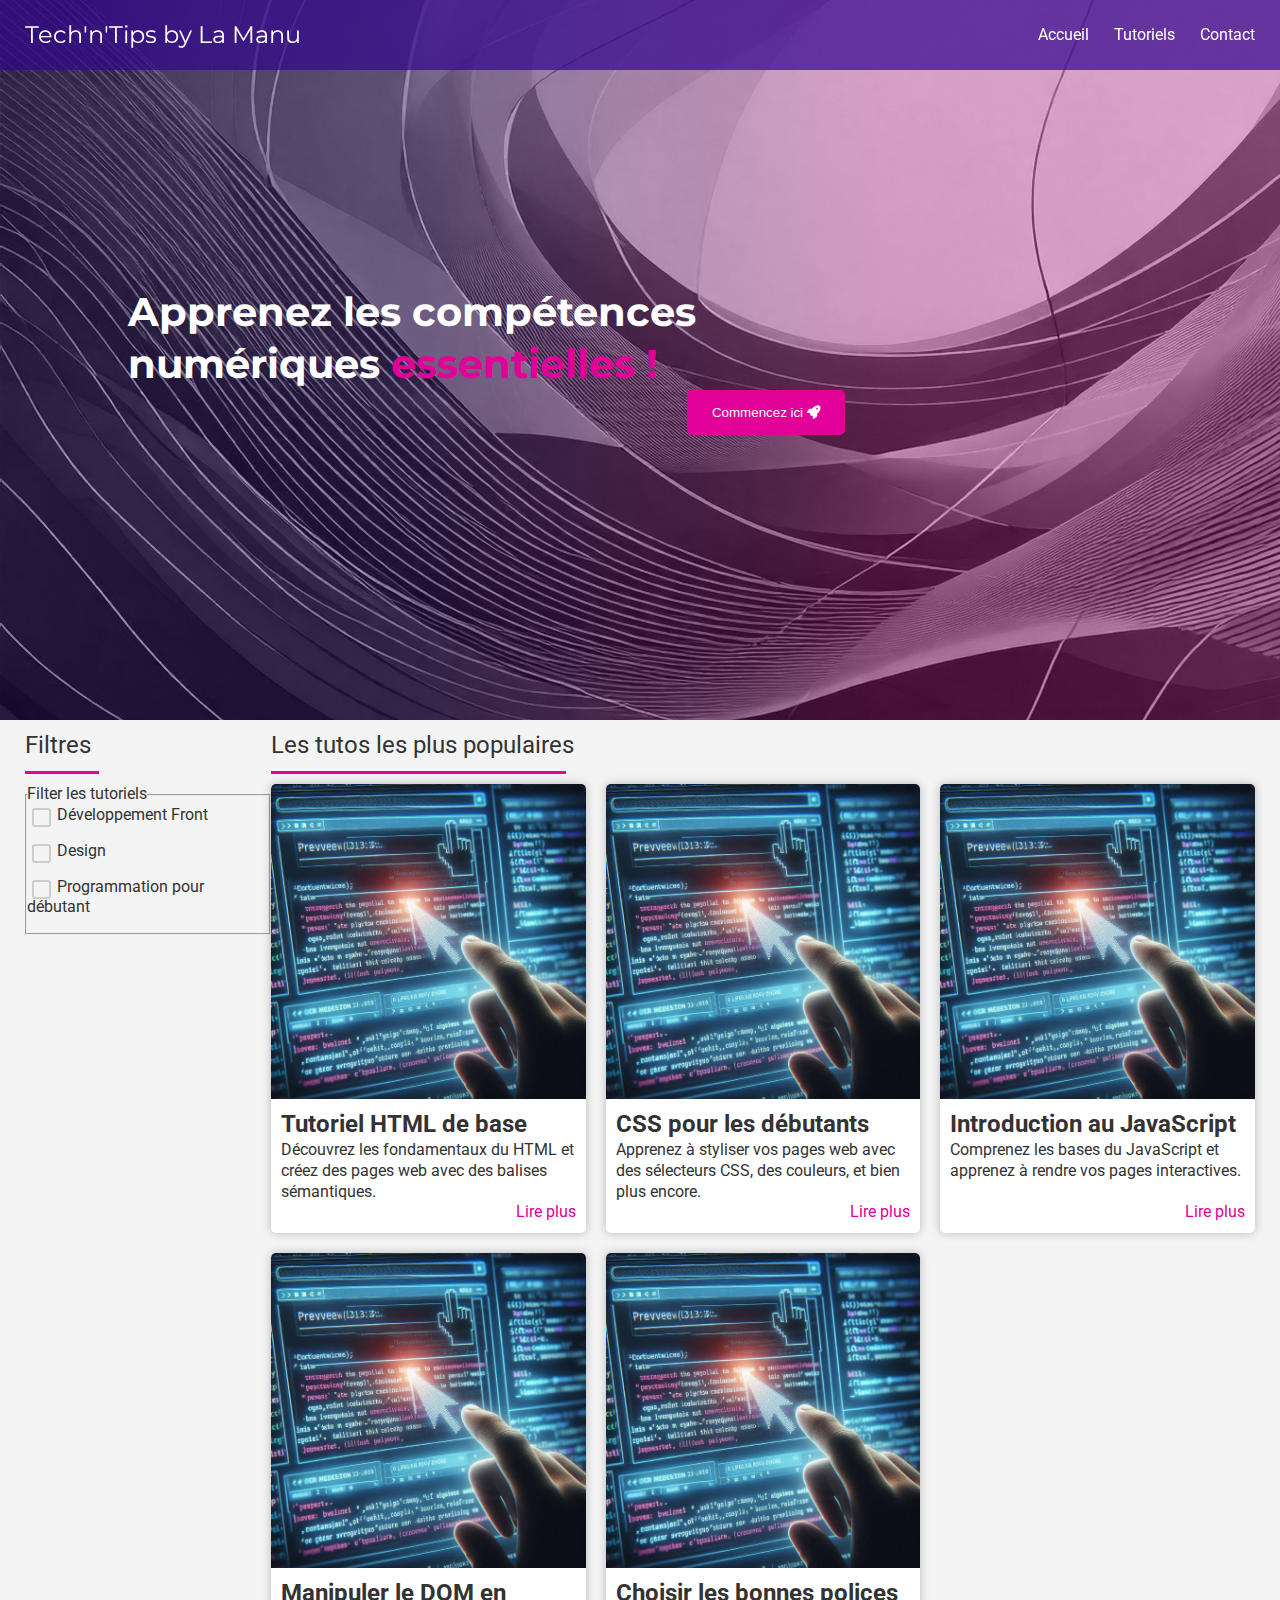
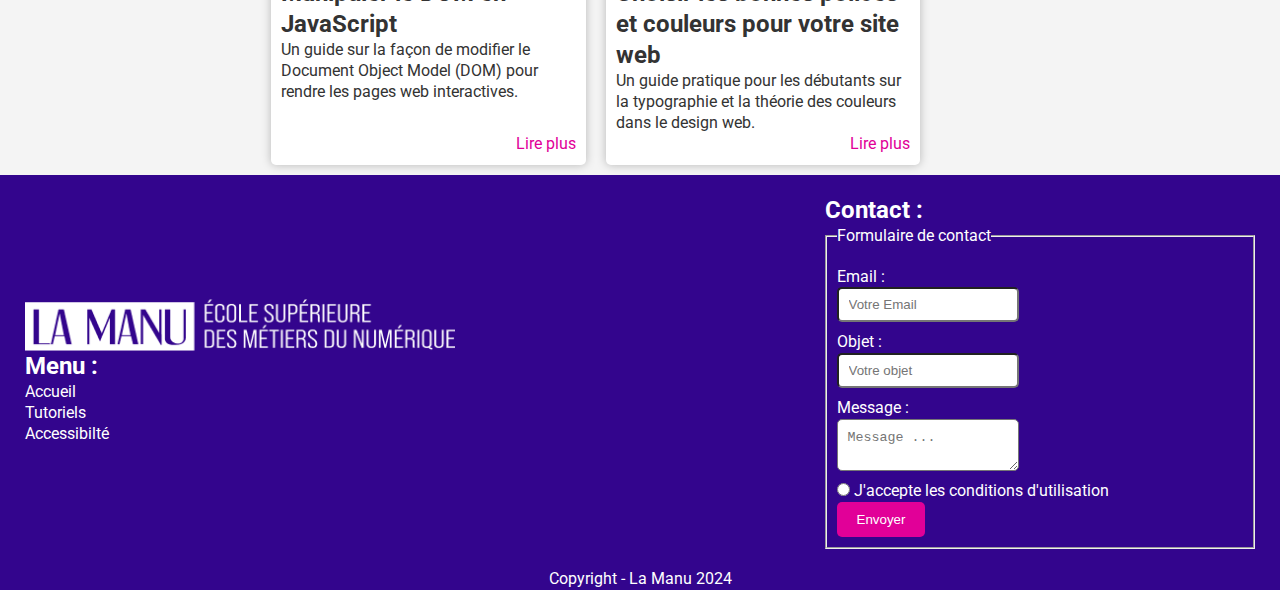
<file: index.html>
<!DOCTYPE html>
<html lang="fr">

<head>
  <meta charset="UTF-8" />
  <meta name="viewport" content="width=device-width, initial-scale=1.0" />
  <link rel="stylesheet" href="https://cdnjs.cloudflare.com/ajax/libs/font-awesome/6.6.0/css/all.min.css" />
  <link rel="stylesheet" href="./assets/css/style.css" />
  <link rel="stylesheet" href="https://cdnjs.cloudflare.com/ajax/libs/animate.css/4.1.1/animate.min.css" />
  <title>Tech'n'Tips by La Manu</title>
</head>

<body id="accueil">
  <header>
    <h1>Tech'n'Tips by La Manu</h1>
    <button id="menu-toggle" aria-label="Ouvrir le menu"><i class="fas fa-bars"></i></button>
    <nav role="navigation" aria-label="Menu Principal">
      <ul>
        <li><a href="#accueil">Accueil</a></li>
        <li><a href="#tutoriels">Tutoriels</a></li>
        <li><a href="#contact">Contact</a></li>
      </ul>
    </nav>
  </header>
  <main>
    <section class="hero-banner">
      <div class="overlay" aria-hidden="true"></div>
      <div class="content-hero">
        <h2 class="title-hero">
          Apprenez les compétences numériques <span>essentielles !</span>
        </h2>
        <button class="pink-btn" aria-label="Commencez ici">
          Commencez ici <i class="fa-solid fa-rocket" aria-hidden="true"></i>
        </button>
      </div>
    </section>
    <section class="tutos" id="tutoriels">
      <div class="filters">
        <span>Filtres</span>
        <hr />
        <form action="" method="GET" id="filters-form" aria-label="Filtres">
          <fieldset>
            <legend>Filter les tutoriels</legend>
            <div>
              <input type="checkbox" name="filter" id="front-end" value="front-end" />
              <label for="front-end">Développement Front </label>
            </div>
            <div>
              <input type="checkbox" name="filter" id="design" value="design" />
              <label for="design">Design</label>
            </div>
            <div>
              <input type="checkbox" name="filter" id="beginner" value="beginner" />
              <label for="beginner"> Programmation pour débutant </label>
            </div>
          </fieldset>
        </form>
      </div>
      <div class="list-tutos">
        <div>
          <span>Les tutos les plus populaires</span>
          <hr />
        </div>
        <div class="list">
          <article>
            <div class="head-img">
              <img src="./assets/img/header.png" alt="Tutoriel HTML de base" />
            </div>
            <div class="content">
              <div>
                <h3>Tutoriel HTML de base</h3>
                <p>
                  Découvrez les fondamentaux du HTML et créez des pages web
                  avec des balises sémantiques.
                </p>
              </div>
              <a href="">Lire plus</a>
            </div>
          </article>
          <article>
            <div class="head-img">
              <img src="./assets/img/header.png" alt="CSS pour les débutants" />
            </div>
            <div class="content">
              <div>
                <h3>CSS pour les débutants</h3>
                <p>
                  Apprenez à styliser vos pages web avec des sélecteurs CSS, des couleurs, et bien plus encore.
                </p>
              </div>
              <a href="">Lire plus</a>
            </div>
          </article>
          <article>
            <div class="head-img">
              <img src="./assets/img/header.png" alt="Introduction au JavaScript" />
            </div>
            <div class="content">
              <div>
                <h3>Introduction au JavaScript</h3>
                <p>
                  Comprenez les bases du JavaScript et apprenez à rendre vos pages interactives.
                </p>
              </div>
              <a href="">Lire plus</a>
            </div>
          </article>
          <article>
            <div class="head-img">
              <img src="./assets/img/header.png" alt="Manipuler le DOM en JavaScript" />
            </div>
            <div class="content">
              <div>
                <h3>Manipuler le DOM en JavaScript</h3>
                <p>
                  Un guide sur la façon de modifier le Document Object Model (DOM) pour rendre les pages web
                  interactives.
                </p>
              </div>
              <a href="">Lire plus</a>
            </div>
          </article>
          <article>
            <div class="head-img">
              <img src="./assets/img/header.png" alt="Choisir les bonnes polices et couleurs pour votre site web" />
            </div>
            <div class="content">
              <div>
                <h3>Choisir les bonnes polices et couleurs pour votre site web</h3>
                <p>
                  Un guide pratique pour les débutants sur la typographie et la théorie des couleurs dans le design web.
                </p>
              </div>
              <a href="">Lire plus</a>
            </div>
          </article>
        </div>
      </div>
    </section>
  </main>
  <footer>
    <div class="footer-content" id="contact">
      <div class="footer-left">
        <img src="./assets/img/logo-la-manu.png" alt="Logo La Manu" />
        <h3>Menu :</h3>
        <ul>
          <li><a href="#accueil">Accueil</a></li>
          <li><a href="#tutoriels">Tutoriels</a></li>
          <li><a href="accessibilté.html">Accessibilté</a></li>
        </ul>
      </div>
      <div class="footer-right">
        <h3>Contact :</h3>
        <form action="" id="contact-form" aria-label="Contact">
          <fieldset>
            <legend>Formulaire de contact</legend>

            <div class="form-group">
              <div class="form-control">
                <label for="email">Email :</label>
                <input type="email" id="email" placeholder="Votre Email" />
              </div>
              <div class="form-control">
                <label for="object">Objet :</label>
                <input type="text" id="object" placeholder="Votre objet" />
              </div>
            </div>
            <div class="form-group form-control">
              <label for="message">Message :</label>
              <textarea id="message" placeholder="Message ..."></textarea>
            </div>
            <div class="form-full-width">
              <input type="radio" id="conditions" required />
              <label for="conditions">J'accepte les conditions d'utilisation</label>
            </div>
            <button type="submit" class="pink-btn">Envoyer</button>
          </fieldset>
        </form>
      </div>
    </div>
    <small>Copyright - La Manu 2024</small>
  </footer>
  <script>
    document.getElementById('menu-toggle').addEventListener('click', function() {
  document.querySelector('nav').classList.toggle('active');
});
  </script>
</body>

</html>
</file>
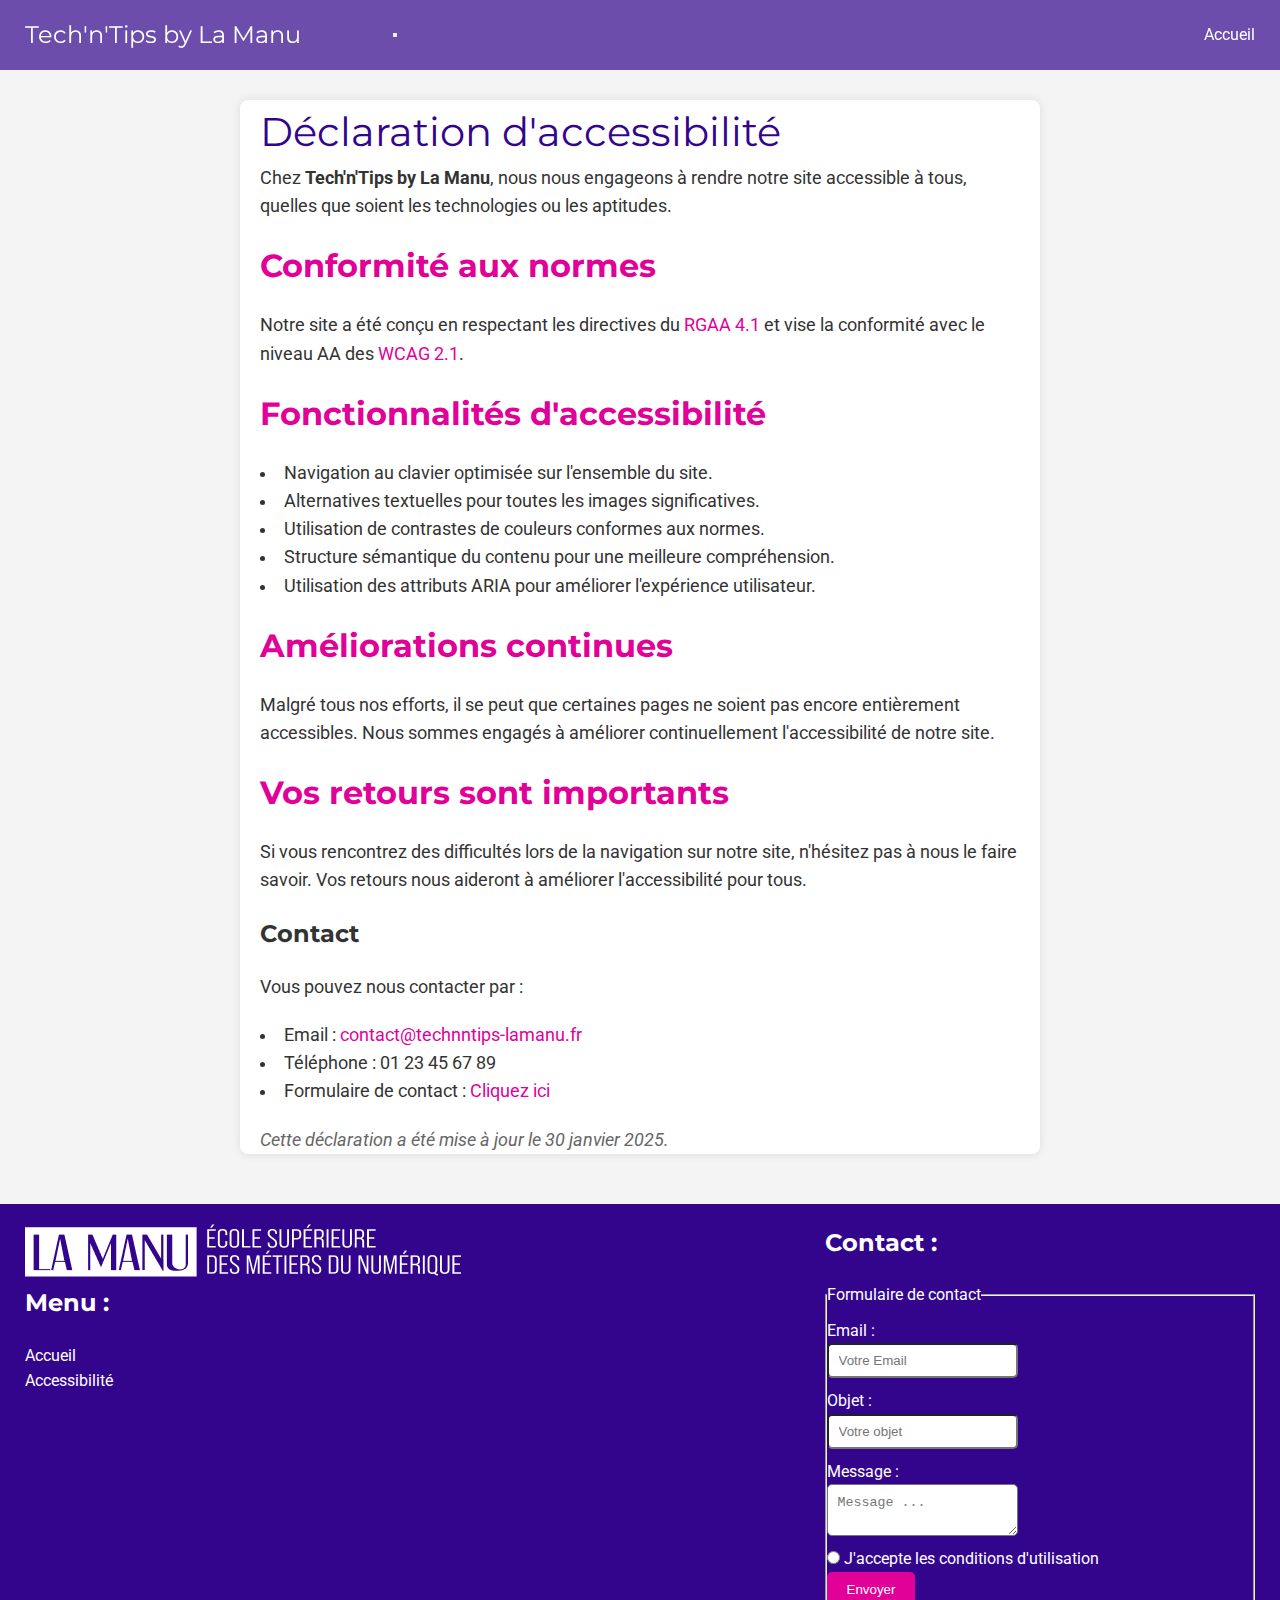
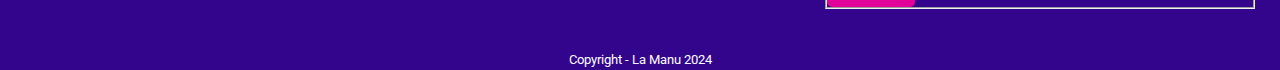
<file: accessibilté.html>
<!DOCTYPE html>
<html lang="fr">

<head>
    <meta charset="UTF-8">
    <title>Accessibilité | Tech'n'Tips by La Manu</title>
    <link rel="stylesheet" href="./assets/css/styleAccessibilty.css">
</head>

<body id="accessibilite">
    <header>
        <h1>Tech'n'Tips by La Manu</h1>
        <button id="menu-toggle" aria-label="Ouvrir le menu"><i class="fas fa-bars"></i></button>
        <nav role="navigation" aria-label="Menu Principal">
            <ul>
                <li><a href="index.html">Accueil</a></li>
            </ul>
        </nav>
    </header>
    <main>
        <section class="accessibility-page">
            <h1>Déclaration d'accessibilité</h1>
            <p>
                Chez <strong>Tech'n'Tips by La Manu</strong>, nous nous engageons à rendre notre site accessible à tous,
                quelles que soient les technologies ou les aptitudes.
            </p>

            <h2>Conformité aux normes</h2>
            <p>
                Notre site a été conçu en respectant les directives du <a
                    href="https://accessibilite.numerique.gouv.fr/methode/criteres/">RGAA 4.1</a> et vise la conformité
                avec le niveau AA des <a href="https://www.w3.org/Translations/WCAG21-fr/">WCAG 2.1</a>.
            </p>

            <h2>Fonctionnalités d'accessibilité</h2>
            <ul>
                <li>Navigation au clavier optimisée sur l'ensemble du site.</li>
                <li>Alternatives textuelles pour toutes les images significatives.</li>
                <li>Utilisation de contrastes de couleurs conformes aux normes.</li>
                <li>Structure sémantique du contenu pour une meilleure compréhension.</li>
                <li>Utilisation des attributs ARIA pour améliorer l'expérience utilisateur.</li>
            </ul>

            <h2>Améliorations continues</h2>
            <p>
                Malgré tous nos efforts, il se peut que certaines pages ne soient pas encore entièrement accessibles.
                Nous sommes engagés à améliorer continuellement l'accessibilité de notre site.
            </p>

            <h2>Vos retours sont importants</h2>
            <p>
                Si vous rencontrez des difficultés lors de la navigation sur notre site, n'hésitez pas à nous le faire
                savoir. Vos retours nous aideront à améliorer l'accessibilité pour tous.
            </p>

            <h3>Contact</h3>
            <p>
                Vous pouvez nous contacter par :
            </p>
            <ul>
                <li>Email : <a href="mailto:contact@technntips-lamanu.fr">contact@technntips-lamanu.fr</a></li>
                <li>Téléphone : 01 23 45 67 89</li>
                <li>Formulaire de contact : <a href="#contact">Cliquez ici</a></li>
            </ul>

            <p>
                <em>Cette déclaration a été mise à jour le 30 janvier 2025.</em>
            </p>
        </section>
    </main>
    <footer>
        <div class="footer-content" id="contact">
            <div class="footer-left">
                <img src="./assets/img/logo-la-manu.png" alt="Logo La Manu" />
                <h3>Menu :</h3>
                <ul>
                    <li><a href="index.html">Accueil</a></li>
                    <li><a href="accessibilite.html">Accessibilité</a></li>
                </ul>
            </div>
            <div class="footer-right">
                <h3>Contact :</h3>
                <form action="" id="contact-form" aria-label="Contact">
                    <fieldset>
                        <legend>Formulaire de contact</legend>

                        <div class="form-group">
                            <div class="form-control">
                                <label for="email">Email :</label>
                                <input type="email" id="email" placeholder="Votre Email" />
                            </div>
                            <div class="form-control">
                                <label for="object">Objet :</label>
                                <input type="text" id="object" placeholder="Votre objet" />
                            </div>
                        </div>
                        <div class="form-group form-control">
                            <label for="message">Message :</label>
                            <textarea id="message" placeholder="Message ..."></textarea>
                        </div>
                        <div class="form-full-width">
                            <input type="radio" id="conditions" required />
                            <label for="conditions">J'accepte les conditions d'utilisation</label>
                        </div>
                        <button type="submit" class="pink-btn">Envoyer</button>
                    </fieldset>
                </form>
            </div>
        </div>
        <small>Copyright - La Manu 2024</small>
    </footer>
</body>

</html>
</file>
<file: assets/css/style.css>
@import url("https://fonts.googleapis.com/css2?family=Montserrat:ital,wght@0,100..900;1,100..900&family=Roboto:ital,wght@0,100;0,300;0,400;0,500;0,700;0,900;1,100;1,300;1,400;1,500;1,700;1,900&display=swap");

* {
  margin: 0;
  padding: 0;
  box-sizing: border-box;
}

body {
  width: 100%;
  height: 100%;
  background-color: #f4f4f4;
  color: #333;
  line-height: 1.3;
}

.title-hero,
h1 {
  font-family: "Montserrat", sans-serif;
  font-size: 2.5em;
}

h2,
h3,
p,
a,
small,
nav,
form {
  font-family: "Roboto", sans-serif;
  font-size: 1.5em;
}

p,
a,
nav,
small,
form {
  font-size: 1em;
}

a,
button {
  color: #e10098;
}

#menu-toggle {
  display: none;
  background: none;
  border: none;
  color: #fff;
  font-size: 2em;
}

.tutos span {
  font-family: "Roboto", sans-serif;
  font-size: 1.5em;
}

.tutos hr {
  width: 30%;
  height: 3px;
  border: none;
  background-color: #e10098;
  margin: 10px 0px;
}

header {
  display: flex;
  position: fixed;
  top: 0;
  right: 0;
  left: 0;
  justify-content: space-between;
  align-items: center;
  padding: 0 25px;
  height: 70px;
  color: #fff;
  background-color: rgba(51, 5, 141, 0.7);
  z-index: 999;
}

a {
  color: #e10098;
  text-decoration: none;
  transition: color 0.3s ease;
}

a:hover {
  color: #ffbf00;
}

header a {
  color: #fff;
  text-decoration: none;
}

header nav ul {
  display: flex;
}

h1 {
  width: 30%;
  font-size: 1.5em;
  font-weight: normal;
}

nav {
  width: 70%;
  display: flex;
  justify-content: end;
}

nav ul {
  display: flex;
  gap: 25px;
}

ul {
  list-style: none;
}

nav ul li a {
  position: relative;
  padding-bottom: 5px;
  transition: color 0.3s ease;
}

nav ul li a::after {
  content: '';
  position: absolute;
  left: 0;
  bottom: 0;
  height: 2px;
  width: 0%;
  background-color: #e10098;
  transition: width 0.3s ease;
}

nav ul li a:hover {
  color: #ffbf00;
}

nav ul li a:hover::after {
  width: 100%;
}


img {
  max-width: 100%;
  height: auto;
  display: block;
}


section.hero-banner {
  position: relative;
  height: 80vh;
  display: flex;
  align-items: center;
  padding: 0 10%;
  width: 100%;
  background-image: url("../img/hero-banner.png");
  background-size: cover;
  background-repeat: no-repeat;
  color: #fff;
}

div.overlay {
  position: absolute;
  left: 0;
  height: 100%;
  width: 100%;
  z-index: 1;
  background: linear-gradient(90deg, #33058d40 30%, #e1009840 70%);
}

.content-hero {
  z-index: 99;
  width: 70%;
  color: #fff;
  display: flex;
  flex-direction: column;
}

.content-hero span {
  color: #e10098;
}

button.pink-btn {
  align-self: flex-end;
  padding: 15px 25px;
  background: #e10098;
  border: none;
  border-radius: 5px;
  color: #fff;

}

button.pink-btn:hover {
  background: #ffbf00;
  transform: scale(1.05);

}


a:focus-visible,
button:focus-visible,
input:focus-visible,
textarea:focus-visible {
  outline: 3px solid #ffbf00;
  outline-offset: 3px;
}


section.tutos {
  display: flex;
  margin: 10px 0;
  padding: 0 25px;
}


div.filters {
  width: 20%;
}

form#filters-form {
  display: flex;
  flex-direction: column;
  row-gap: 10px;
}

.filters form#filters-form label,
.filters form#filters-form input {
  width: auto;
  max-width: 100%
}

.filters form#filters-form {
  display: flex;
  flex-direction: column;
}

.filters form#filters-form div {
  margin-bottom: 15px;
}

.filters form#filters-form label {
  margin-left: 5px;
  font-size: 1em;
}

.filters input[type="checkbox"] + label {
  position: relative;
  padding-left: 25px;
  cursor: pointer;
}

.filters input[type="checkbox"] {
  position: absolute;
  opacity: 0;
}

.filters input[type="checkbox"] + label::before {
  content: '';
  position: absolute;
  left: 0;
  top: 3px;
  width: 15px;
  height: 15px;
  border: 2px solid #ccc;
  border-radius: 3px;
  transition: background 0.3s ease, border-color 0.3s ease;
}

.filters input[type="checkbox"] + label:hover::before {
  border-color: #e10098;
}

.filters input[type="checkbox"]:checked + label::before {
  background: #e10098;
  border-color: #e10098;
}

div.list-tutos {
  width: 80%;
}

.list {
  display: grid;
  gap: 20px;
  grid-template-columns: repeat(auto-fit, minmax(250px, 1fr));
}



article {
  box-shadow: 0 0 10px rgba(0, 0, 0, 0.25);
  border-radius: 5px;
  background-color: #fff;
  display: flex;
  flex-direction: column;
  overflow: hidden; /* Ajouté pour contrôler le débordement */
}
article:hover {
  transform: translateY(-5px);
  box-shadow: 0 15px 25px rgba(0, 0, 0, 0.2);
}

article .head-img {
  width: 100%;
  overflow: hidden;
}

article .head-img img {
  width: 100%;
  height: auto;
  object-fit: cover;
  display: block;
}

article .head-img img:hover {
  transform: scale(1.1);
}

article .content {
  padding: 10px;
  flex: 1; /* Permet au contenu de prendre tout l'espace disponible */
  display: flex;
  flex-direction: column;
  justify-content: space-between;
}

article .content a {
  color: #e10098;
  align-self: flex-end;
  text-decoration: none;
  margin-top: auto;
}
footer {
  color: #fff;
  background-color: #33058d;
  padding: 20px 0 0 0;
  display: flex;
  flex-direction: column;
  align-items: center;
  gap: 20px;
}

footer a {
  color: #fff;
  text-decoration: none;
}

footer .footer-content {
  display: flex;
  justify-content: space-between;
  align-items: center;
  width: 100%;
  padding: 0 25px;
}

form#contact-form {
  flex-direction: column;
}

.form-group,
.form-full-width {
  width: 100%;
}

form#contact-form fieldset {
  width: 100%;
  padding: 10px;
}

.footer-left,
.footer-right {
  width: 35%;
}

.form-group {
  width: 45%;
}

.form-control {
  display: flex;
  flex-direction: column;
  margin: 10px 0;
}

.form-full-width {
  width: 100%;
}

.form-control input,
.form-control textarea {
  padding: 10px;
  height: 35px;
  border-radius: 5px;
}

.form-control textarea {
  height: 100%;
}

form#contact-form button {
  background: #e10098;
  color: #fff;
  border: none;
  border-radius: 5px;
  padding: 10px 20px;
  cursor: pointer;
  transition: background 0.3s ease;
}

form#contact-form button:hover {
  background: #ffbf00;
}

@media screen and (max-width: 768px) {
  header nav ul {
    flex-direction: column;
  }

  .list {
    gap: 15px;
  }

  article {
    margin-bottom: 20px;
  }

  section.tutos {
    padding: 0 2%;
  }

  #menu-toggle {
    display: block;
  }

  nav {
    display: none;
  }

  nav.active {
    display: block;
    position: absolute;
    top: 70px;
    right: 0;
    background-color: rgba(51, 5, 141, 0.9);
    width: 100%;
  }

  nav ul {
    flex-direction: column;
    align-items: center;
  }

  header {
    justify-content: space-between;
  }

  section.tutos {
    flex-direction: column;
    padding: 0 10px;
  }

  div.filters {
    width: 50%;
  }

  .filters {
    width: 100%;
    margin-bottom: 20px;
  }

  .list-tutos {
    width: 100%;
  


  form#contact-form {
    flex-direction: row;
    flex-wrap: wrap;
  }

  .form-group {
    width: 48%;
  }

  .form-full-width {
    width: 100%;
  }
}

@media (prefers-reduced-motion: reduce) {
  * {
    animation: none !important;
    transition: none !important;
  }
}}
</file>
<file: assets/css/styleAccessibilty.css>
@import url("https://fonts.googleapis.com/css2?family=Montserrat:ital,wght@0,100..900;1,100..900&family=Roboto:ital,wght@0,100..900;1,100..900&display=swap");

* {
    margin: 0;
    padding: 0;
    box-sizing: border-box;
}

body {
    width: 100%;
    height: 100%;
    background-color: #f4f4f4;
    color: #333;
    line-height: 1.6;
    font-family: "Roboto", sans-serif;
}

.title-hero,
h1 {
  font-family: "Montserrat", sans-serif;
  font-size: 2.5em;
}

h2,
h3 {
    font-family: "Montserrat", sans-serif;
    margin-bottom: 20px;
}

h1 {
    font-size: 2.5em;
    color: #fff;
    width: 30%;
    font-size: 1.5em;
    font-weight: normal;
}

h2 {
    font-size: 2em;
    color: #e10098;
}

h3 {
    font-size: 1.5em;
}

header {
    display: flex;
    position: fixed;
    top: 0;
    right: 0;
    left: 0;
    justify-content: space-between;
    align-items: center;
    padding: 0 25px;
    height: 70px;
    color: #fff;
    background-color: rgba(51, 5, 141, 0.7);
    z-index: 999;
}

a {
    color: #e10098;
    text-decoration: none;
    transition: color 0.3s ease;
}

a:hover {
    color: #ffbf00;
}

header a {
    color: #fff;
    text-decoration: none;
}

header nav ul {
    display: flex;
}


nav {
    width: 70%;
    display: flex;
    justify-content: end;
}

nav ul {
    display: flex;
    gap: 25px;
}

ul {
    list-style: none;
}

nav ul li a {
    position: relative;
    padding-bottom: 5px;
    transition: color 0.3s ease;
}

nav ul li a::after {
    content: '';
    position: absolute;
    left: 0;
    bottom: 0;
    height: 2px;
    width: 0%;
    background-color: #e10098;
    transition: width 0.3s ease;
}

nav ul li a:hover {
    color: #ffbf00;
}

nav ul li a:hover::after {
    width: 100%;
}

section.accessibility-page {
    max-width: 800px;
    margin: 100px auto 50px auto;
    padding: 0 20px;
    background-color: #fff;
    border-radius: 8px;
    box-shadow: 0 0 10px rgba(0, 0, 0, 0.1);
}

section.accessibility-page h1 {
    color: #33058d;
    font-size: 2.5rem;
    width: 100%;
}

section.accessibility-page p,
section.accessibility-page ul {
    margin-bottom: 20px;
    font-size: 1.1em;
}

section.accessibility-page ul {
    list-style: disc inside;
}

section.accessibility-page a {
    color: #e10098;
    text-decoration: none;
}

section.accessibility-page a:hover {
    text-decoration: underline;
}

section.accessibility-page em {
    font-style: italic;
    color: #666;
}

footer {
    color: #fff;
    background-color: #33058d;
    padding: 20px 0 0 0;
    display: flex;
    flex-direction: column;
    align-items: center;
    gap: 20px;
}

footer a {
    color: #fff;
    text-decoration: none;
}

footer .footer-content {
    display: flex;
    justify-content: space-between;
    align-items: flex-start;
    width: 100%;
    padding: 0 25px;
}

.footer-left,
.footer-right {
    width: 35%;
}

footer small {
    margin-top: 20px;
}


.form-group {
    width: 45%;
}

.form-control {
    display: flex;
    flex-direction: column;
    margin: 10px 0;
}

.form-full-width {
    width: 100%;
}

.form-control input,
.form-control textarea {
    padding: 10px;
    height: 35px;
    border-radius: 5px;
}

.form-control textarea {
    height: 100%;
}

form#contact-form button {
    background: #e10098;
    color: #fff;
    border: none;
    border-radius: 5px;
    padding: 10px 20px;
    cursor: pointer;
    transition: background 0.3s ease;
}

form#contact-form button:hover {
    background: #ffbf00;
}

@media screen and (max-width: 768px) {
    section.accessibility-page {
        margin: 120px 10px 50px 10px;
        padding: 20px 15px;
    }

    h1 {
        font-size: 2em;
    }

    h2 {
        font-size: 1.75em;
    }

    h3 {
        font-size: 1.5em;
    }

    nav ul {
        flex-direction: column;
        gap: 15px;
    }

    header {
        padding: 0 15px;
    }

    footer .footer-content {
        flex-direction: column;
        align-items: center;
        text-align: center;
    }

    .footer-left,
    .footer-right {
        width: 100%;
        margin-bottom: 20px;
    }

    footer ul {
        display: flex;
        flex-direction: column;
        align-items: center;
    }

    footer ul li {
        margin-bottom: 10px;
    }

    footer small {
        margin-top: 10px;
    }
}
</file>
